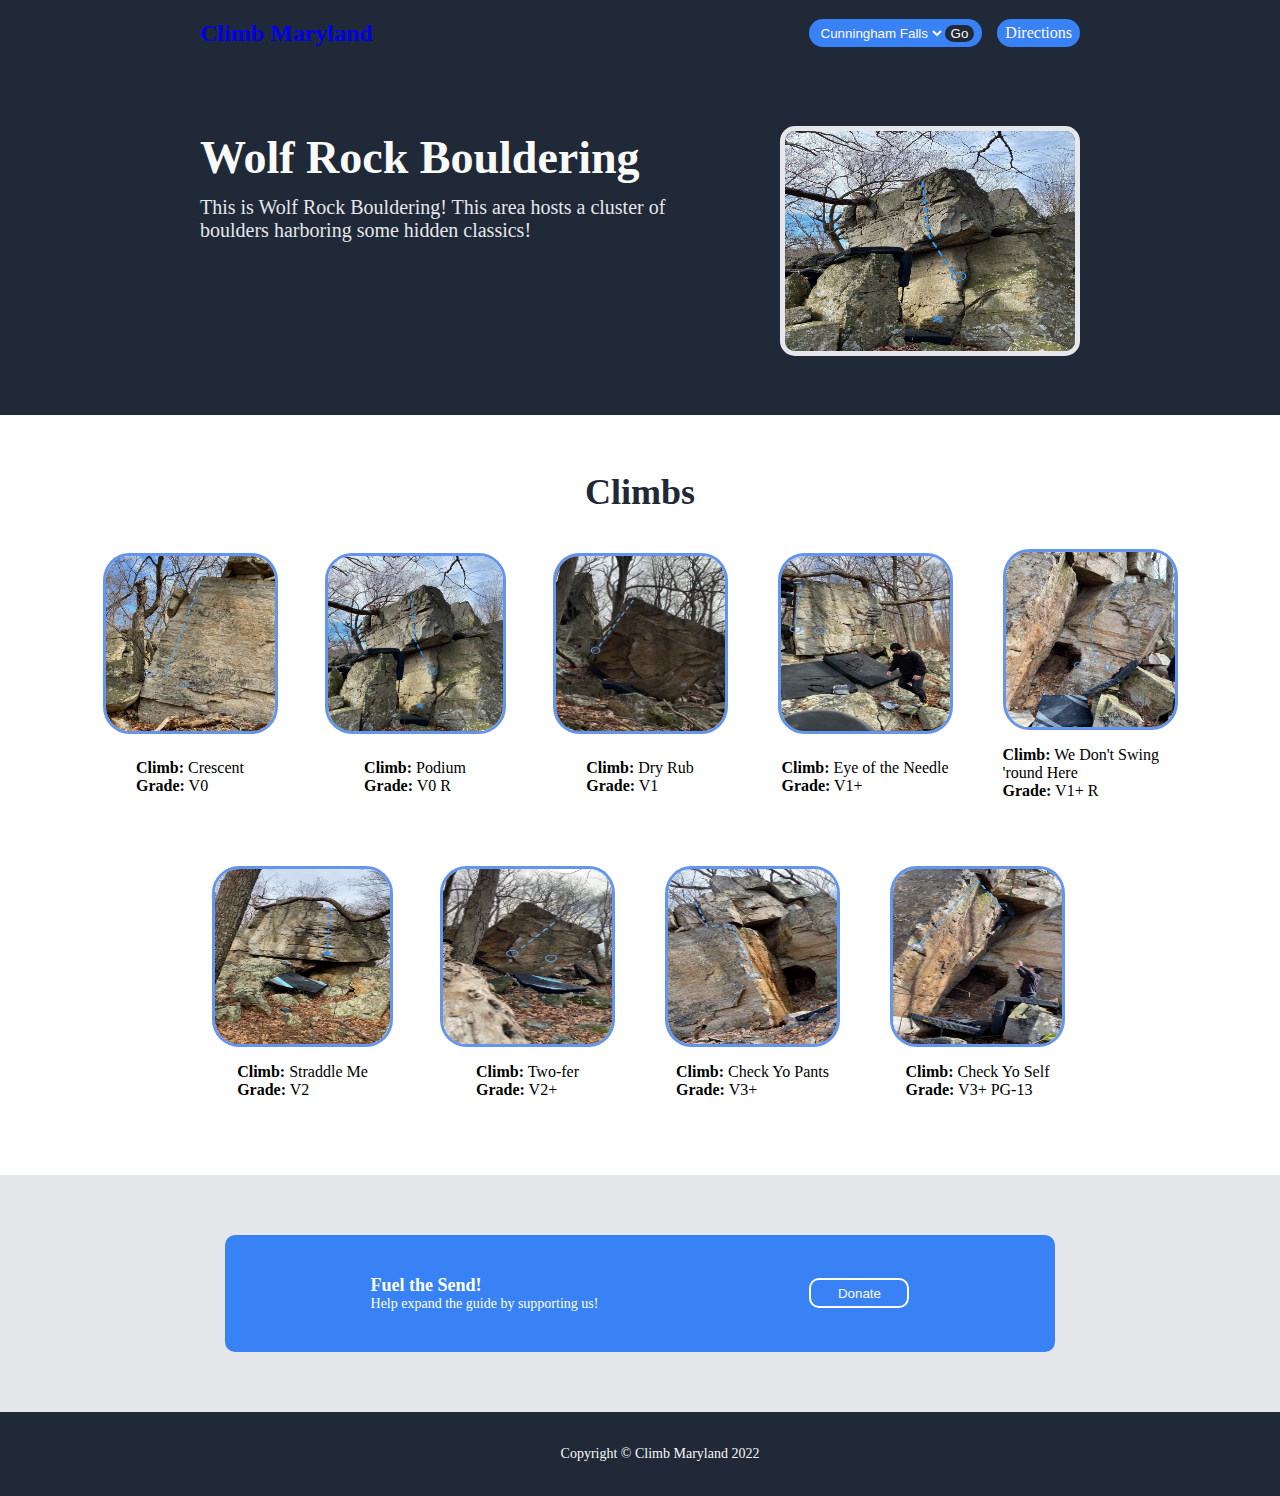
<file: pages/wolf-rock/wolf-rock.html>
<!DOCTYPE html>
<html lang="en">
<header>
    <title>Landing Page</title>
    <meta charset="utf-8">
    <link rel="stylesheet" href="./wolf-rock.css">
    <script type="text/javascript">
        function goToNewPage()
        {
            var url = document.getElementById('areas').value;
            if(url != 'none') {
                window.location = url;
            }
        }
    </script>
</header>

<body>
    <div class="wrapper">
        <div class="section-1">
            <div class="header">
                <h2 class="logo"><a href="../../index.html">Climb Maryland</a></h2>
                <ul class="header-links">
                    <li>
                        <form>
                        <select class="areas" id="areas" accesskey="target"> 
                            <option value="../cunningham-falls/c-falls.html">Cunningham Falls</option>
                            <option value="./wolf-rock.html">Wolf Rock</option>
                            <input class="areas-button" type=button value="Go" onclick="goToNewPage()" />
                        </select>
                    </form>
                    </li>
                    <li>Directions</li>
                    <!--
                    <li>
                        <form>
                            <select class="areas" id="areas" accesskey="target"> 
                                <option>Climbs</option>
                                <option value="./pages/cunningham-falls/c-falls.html">Plankton</option>
                                <option>Fig Newtons</option>
                                <option>Humpback Whale</option>
                                <option>What's the Plural of Doofus</option>
                                <input class="areas-button" type=button value="Go" onclick="goToNewPage()" />
                            </select>
                        </form>
                    </li> -->
                </ul>
            </div>
            <div class="hero">
                <div class="hero-content">
                    <h2>Wolf Rock Bouldering</h2>
                    <p>This is Wolf Rock Bouldering! This area hosts a cluster of boulders harboring some hidden classics!</p>
                </div>
                <div class="image">
                    <img class="hero-pic" src="./images/podium.jpeg" alt="Landscape image of mountain lake">
                </div>
            </div>
        </div>
        <div class="section-2">
            <div class="title">
                <h3>Climbs</h3>
            </div>
            <div class="deck">
                <div class="card">
                    <img src='./images/crescent.jpeg' alt="crescent">
                    <p><strong>Climb:</strong> Crescent <br>
                        <strong>Grade:</strong> V0
                    </p>
                </div>
                <div class="card">
                    <div class="card-image">
                        <img src="./images/podium.jpeg" alt="Podium">
                    </div>
                    <p><strong>Climb:</strong> Podium <br>
                        <strong>Grade:</strong> V0 R
                    </p>
                </div>
                <div class="card">
                    <img src="./images/dry-rub.jpeg" alt="Dry Rub">
                    <p><strong>Climb:</strong> Dry Rub <br>
                        <strong>Grade:</strong> V1
                    </p>
                </div>
                <div class="card">
                    <img src="./images/eye-of-needle.jpeg" alt="Eye of the Needle">
                    <p><strong>Climb:</strong> Eye of the Needle <br>
                        <strong>Grade:</strong> V1+
                    </p>
                </div>
                <div class="card">
                    <img src='./images/dont-swing.jpeg' alt="We Don't Swing 'round Here">
                    <p><strong>Climb:</strong> We Don't Swing 'round Here <br>
                        <strong>Grade:</strong> V1+ R
                    </p>
                </div>
                <div class="card">
                    <div class="card-image">
                        <img src="./images/straddle-me.jpeg" alt="Straddle Me">
                    </div>
                    <p><strong>Climb:</strong> Straddle Me <br>
                        <strong>Grade:</strong> V2
                    </p>
                </div>
                <div class="card">
                    <img src="./images/twofer.jpeg" alt="Two Fer">
                    <p><strong>Climb:</strong> Two-fer <br>
                        <strong>Grade:</strong> V2+
                    </p>
                </div>
                <div class="card">
                    <img src="./images/check-yo-pants.jpeg" alt="Check Yo Pants">
                    <p><strong>Climb:</strong> Check Yo Pants <br>
                        <strong>Grade:</strong> V3+
                    </p>
                </div>
                <div class="card">
                    <img src='./images/check-yo-self.jpeg' alt="Check Yo Self">
                    <p><strong>Climb:</strong> Check Yo Self <br>
                        <strong>Grade:</strong> V3+ PG-13
                    </p>
                </div>
                
            
            </div>
        </div>
        <div class="section-4">
            <div class="action-card">
                <div class="text">
                    <h2>Fuel the Send!</h2>
                    <p>Help expand the guide by supporting us!</p>
                </div>
                <div><button>Donate</button></div>
            </div>
        </div>
    </div>
</body>

<footer>
    <p>Copyright © Climb Maryland 2022</p>
</footer>

</html>
</file>
<file: pages/wolf-rock/wolf-rock.css>
body, html {
    margin: 0;
    padding: 0;

} 

body {
    width: 100%;
    overflow-x: hidden;
}

.wrapper {
    display: flex;
    flex-direction: column;
    height: 100%;
    width: 100%;
}

.section-1 {
    background-color: #1F2937;
    flex: 1;
    display: flex;
    flex-direction: column;
}

button {
    background-color: #3882F6;
    width: 100px;
    height: 30px;
    border-radius: 15px;
    color: snow;
    border-style: none;
}

.header {

    display: flex;
    justify-content: space-between;
    margin: 0px 200px;

    
}

.hero {
    display: flex;
    justify-content: space-between;
    margin: 64px 200px;
    gap: 40px;
}

.hero-content {
    width: 500px;
    height: 220px;
}

.hero-content h2 {
    font-size: 46px;
    font-weight: #900;
    color: #F9FAF8;
    margin: 0;
}

.hero-content p {
    font-size: 20px;
    color: #E5E7EB;
    margin: 12px 0px;
}

.image {
    display: flex;
    justify-content: center;
    align-items: center;
    width: 300px;
    height: 220px;
}

.hero-pic {
    width: 430px;
    height: 220px;
    border-radius: 15px;
    border-style: solid;
    border-color: #E5E7EB;
    border-width: 5px;
}

.logo {
    font-size: 24px;
    color: #F9FAF8;
}

.logo a {
    text-decoration: none;
}

a:visited {
    color: snow;
}

.logo:hover {
    text-decoration: underline;
    cursor: pointer;
}

.header-links {
    font-size: 16px;
    color: snow;
    text-decoration: none;
    list-style-type: none;
    

    display: flex;
    gap: 15px;
    justify-content: center;
    align-items: center;
}

.header-links li {
    background: #3882F6;
    border-radius: 15px;
    padding: 5px 8px;
}

.areas {
    background: #3882F6;
    color: snow;
    outline: 0;
    border-style: none;
}

.areas-button {
    border-radius: 15px;
    border-style: none;
    background-color: #1F2937;
    color: snow;
}

.section-2{
    display: flex;
    flex-direction: column;
    justify-content: center;
    align-items: center;
    margin-top: 20px;
    margin-bottom: 60px;
}


.title h3{
    font-size: 36px;
    font-weight: bold;
    color: #1F2937;
}

.deck{
    display: flex;
    gap: 50px;
    flex-wrap: wrap;
    justify-content: center;
}

.card {
    width: 175px;
    display: flex;
    flex-direction: row;
    flex-wrap: wrap;
    justify-content: center;
    align-items: center;
}

.card img{
    display: flex;
    justify-content: center;
    align-items: flex-end;
    width: 175px;
    height: 175px;
    border-style: solid;
    border-color: cornflowerblue;
    border-radius: 15%;
    border-width: 3px;
}

.section-3 {
    display: flex;
    flex-flow: column wrap;
    align-items: center;
    background-color: #E5E7EB;
    padding: 60px;
}

.quote-card {
    display: flex;
    flex-flow: column wrap;
    align-items: center;
}

.quote-card p {
    margin: 0;
}

.quote {
    width: 750px;
    font-size: 36px;
    font-style: italic;
    color: #1F2937;
}

.author {

  align-self: flex-end; 
}

.section-4 {
    display: flex;
    justify-content: center;
    align-items: center;
    background-color: #E5E7EB;
}

.action-card {
    width: 750px;
    background-color: #3882F6;
    display: flex;
    justify-content: space-around;
    align-items: center;
    border-radius: 10px;
    margin: 60px;
    padding: 40px;
    color: white;
}

.text h2 {
    margin: 0;
    font-size: 18px;
}

.text p {
    margin: 0;
    font-size: 14px;
}



.action-card button {
    border-style: solid;
    border-color: white;
    border-radius: 10px;
}


footer {
    background-color: #1F2937;
    display: flex;
    justify-content: center;
    align-items: center;
    width: 100%;
    color: #F9FAF8;
    font-size: 14px;
    padding: 20px;
}
</file>
